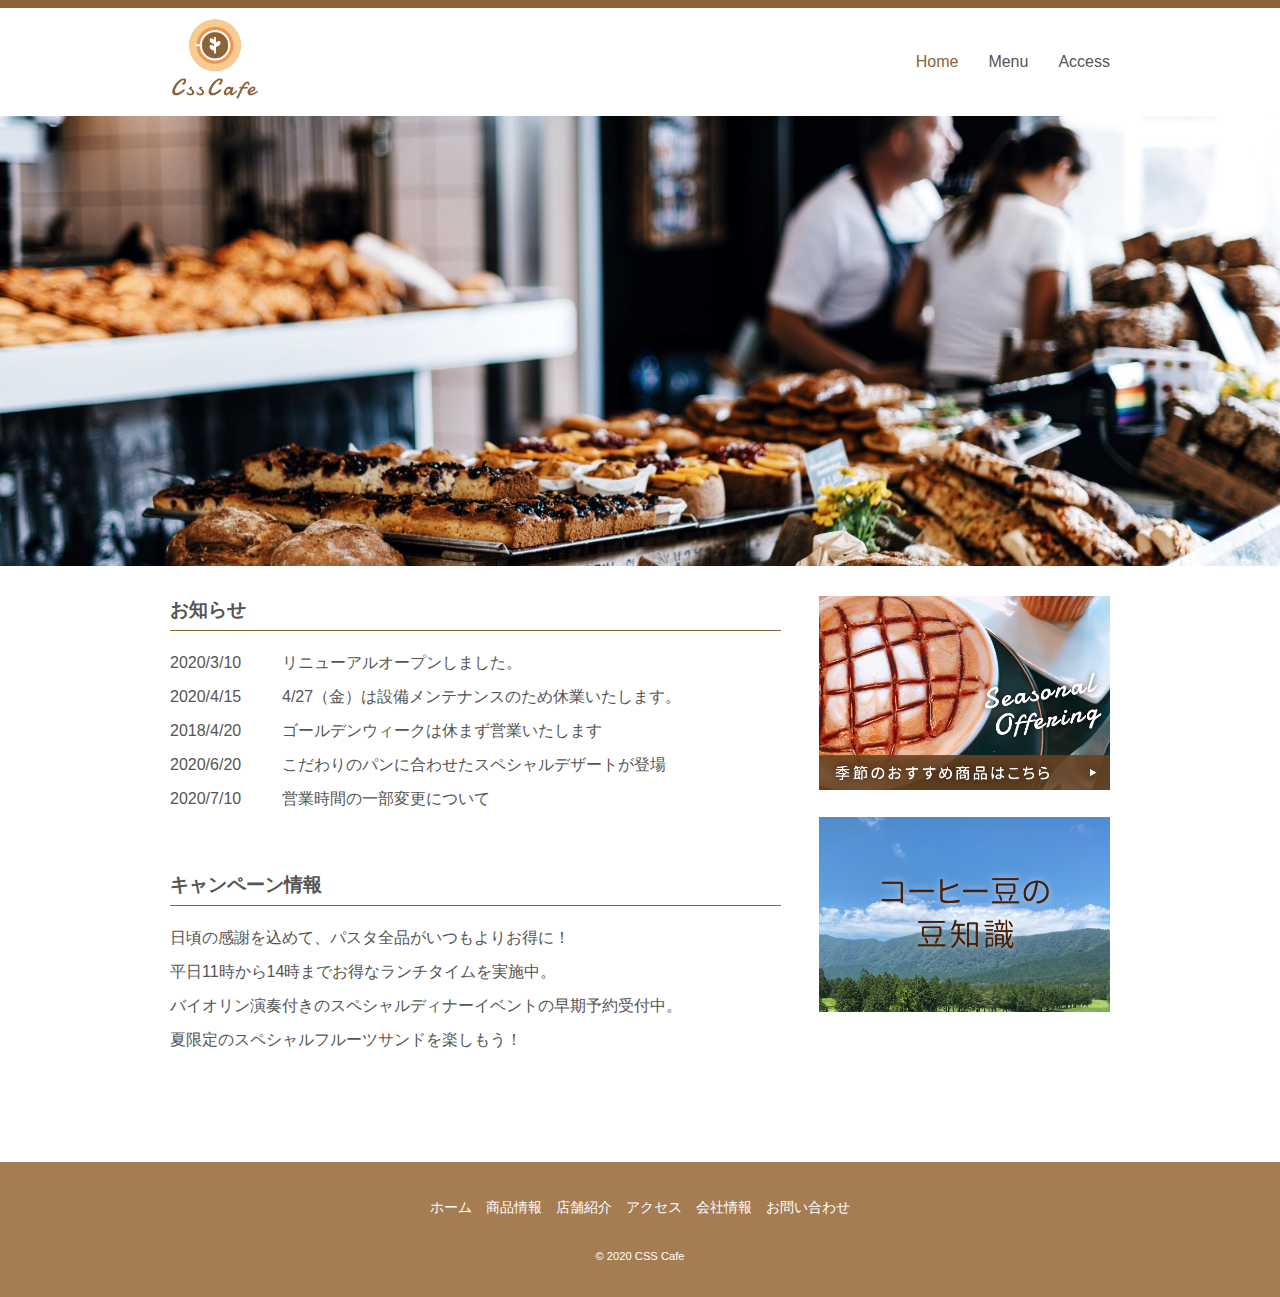
<file: csscafe/index.html>
<!DOCTYPE html>
<html lang="ja">
<head>
  <meta charset="UTF-8">
  <meta name="viewport" content="width=device-width, initial-scale=1">
  <meta name="description" content="CSS Cafeの公式ウェブサイトです。商品情報、店舗紹介、アクセス、会社情報など">
  <title>CSS Cafe</title>
  <link rel="stylesheet" href="css/html5reset-1.6.1.css">
  <link rel="stylesheet" href="css/base.css">
</head>
<body id="home">
  <!-- header begin -->
  <header id="top">
    <div class="header_content wrapper">
      <h1><img class="header_logo" src="images/logo.png" alt="CSS Cafe"></h1>
      <nav>
        <ul>
          <li class="current"><a href="index.html">Home</a></li>
          <li><a href="#">Menu</a></li>
          <li><a href="#">Access</a></li>
        </ul>
      </nav>
    </div>
    <div id="main_image"></div>
  </header>
  <!-- header end -->
  <!-- contents begin -->
  <div class="contents wrapper">
    <!-- main begin -->
    <main id="main_content">
      <section id="info">
        <h2>お知らせ</h2>
        <dl>
          <dt>2020/3/10</dt>
          <dd>リニューアルオープンしました。</dd>
          <dt>2020/4/15</dt>
          <dd>4/27（金）は設備メンテナンスのため休業いたします。</dd>
          <dt>2018/4/20</dt>
          <dd>ゴールデンウィークは休まず営業いたします</dd>
          <dt>2020/6/20</dt>
          <dd>こだわりのパンに合わせたスペシャルデザートが登場</dd>
          <dt>2020/7/10</dt>
          <dd>営業時間の一部変更について</dd>
        </dl>
      </section>
      <section id="campaign">
      <h2>キャンペーン情報</h2>
      <ul>
        <li>日頃の感謝を込めて、パスタ全品がいつもよりお得に！</li>
        <li>平日11時から14時までお得なランチタイムを実施中。</li>
        <li>バイオリン演奏付きのスペシャルディナーイベントの早期予約受付中。</li>
        <li>夏限定のスペシャルフルーツサンドを楽しもう！</li>
      </ul>
      </section>
    </main>
    <!-- main end -->
    <!-- sidebar begin -->
    <aside id="sidebar">
      <ul>
        <li>
          <a href="#">
            <img src="images/banner01.png" alt="季節のおすすめ商品はこちら">
          </a>
        </li>
        <li>
          <a href="#">
            <img src="images/banner02.png" alt="コーヒー豆の豆知識">
          </a>
        </li>
      </ul>
    </aside>
    <!-- sidebar end -->
  </div>
  <!-- contents end -->
  <!-- footer begin -->
  <footer>
    <ul>
      <li><a href="index.html">ホーム</a></li>
      <li><a href="#">商品情報</a></li>
      <li><a href="#">店舗紹介</a></li>
      <li><a href="#">アクセス</a></li>
      <li><a href="#">会社情報</a></li>
      <li><a href="#">お問い合わせ</a></li>
    </ul>
    <small>&copy; 2020 CSS Cafe</small>
  </footer>
  <!-- footer end -->

</body>
</html>
</file>
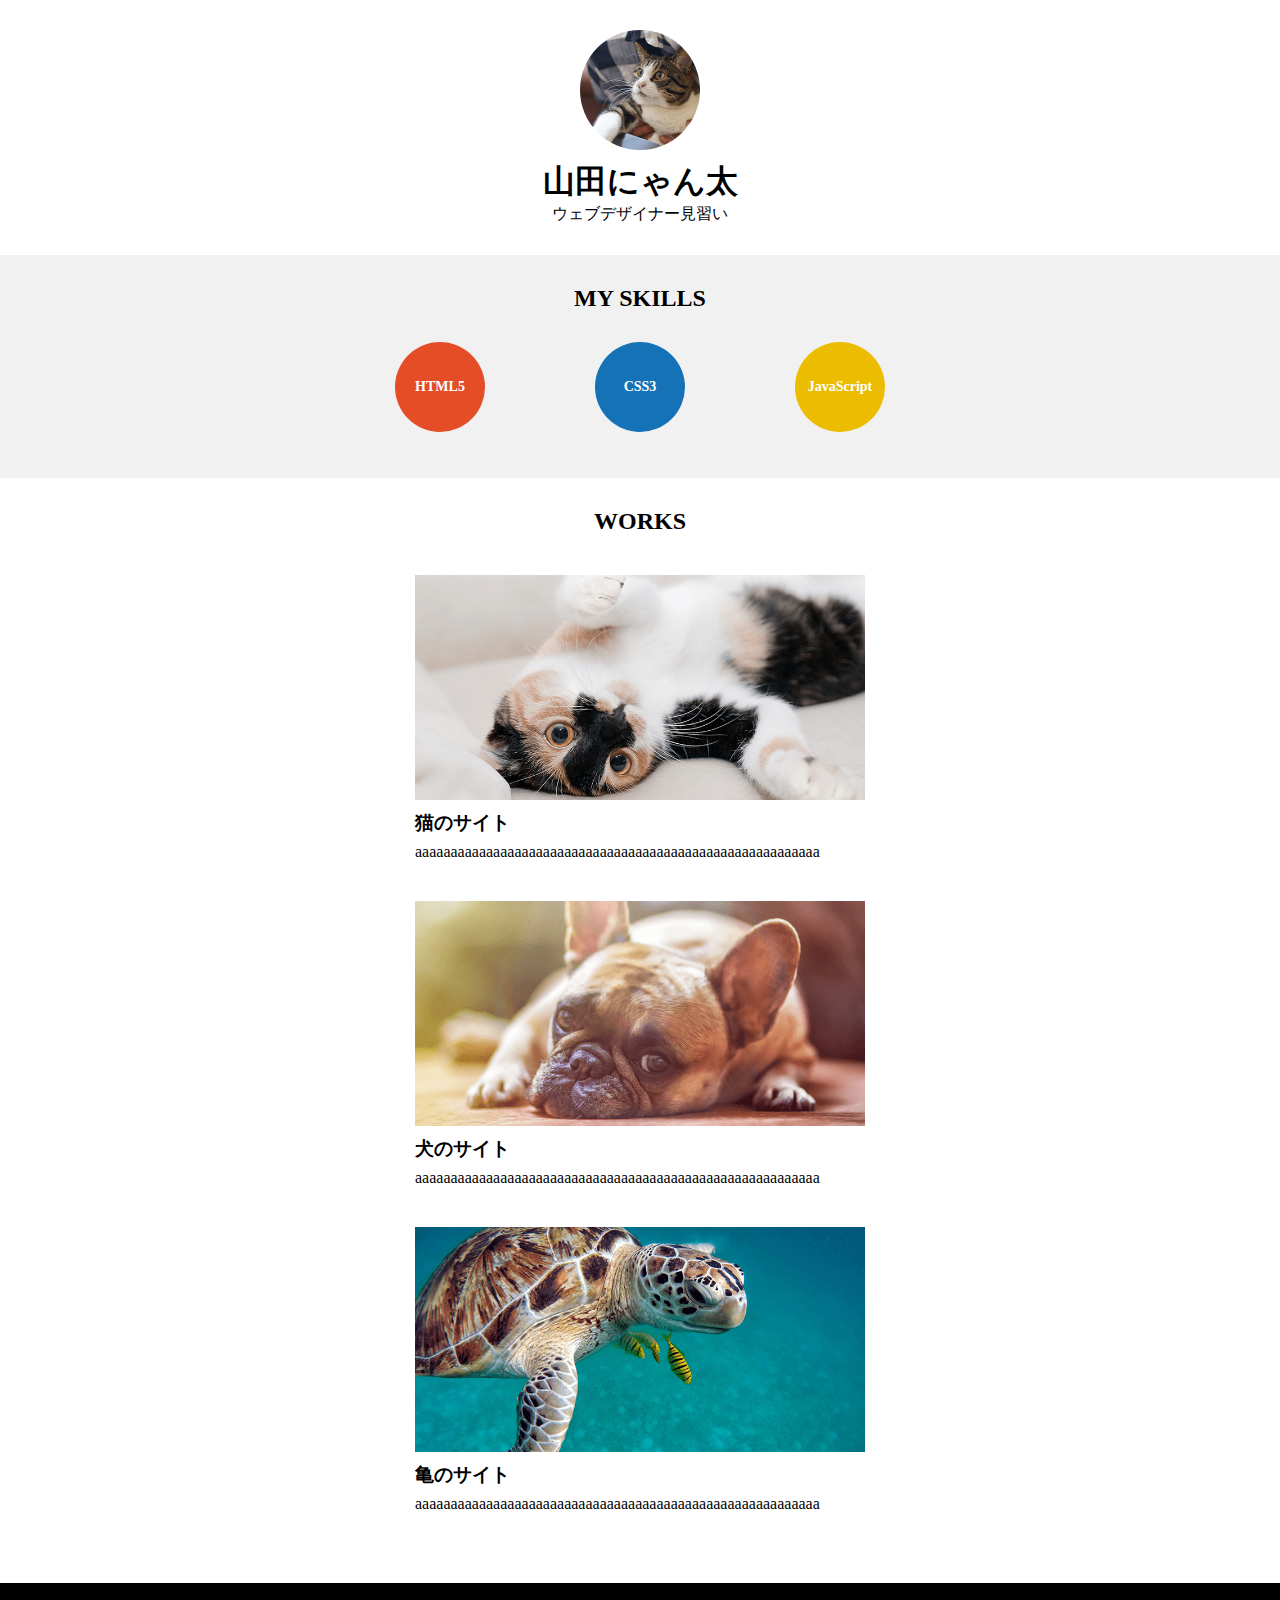
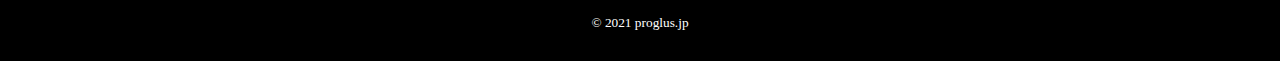
<file: portfplio/index.html>
<!DOCTYPE html>
<html lang="ja">
<head>
  <meta charset="utf-8">
  <meta http-equiv="X-UA-Compatible" content="IE=edge">
  <meta name="viewport" content="width=device-width, initial-scale=1.0">
  <title>山田にゃん太のポートフォリオサイト</title>
  <meta name="description" content="山田にゃん太のポートフォリオサイト">
  <link rel="stylesheet" href="css/style.css">
</head>
<body>
  <header class="wrapper">
    <img class="photo" src="images/photo.png" alt="写真アイコン">
    <h1>山田にゃん太</h1>
    <p>ウェブデザイナー見習い</p>
  </header>
  <main>
    <section class="myskills">
      <div class="wrapper">
        <h2>MY SKILLS</h2>
        <ul>
          <li class="skill_html5">HTML5</li>
          <li class="skill_css3">CSS3</li>
          <li class="skill_javascript">JavaScript</li>
        </ul>
      </div>
    </section>
    <section class="wrapper">
      <h2>WORKS</h2>
      <div class="works_box">
        <img class="works_image" src="images/cat.png" alt="猫のサイト">
        <h3>猫のサイト</h3>
        <p>aaaaaaaaaaaaaaaaaaaaaaaaaaaaaaaaaaaaaaaaaaaaaaaaaaaaaaaaa</p>
      </div>
      <div class="works_box">
        <img class="works_image" src="images/dog.png" alt="犬のサイト">
        <h3>犬のサイト</h3>
        <p>aaaaaaaaaaaaaaaaaaaaaaaaaaaaaaaaaaaaaaaaaaaaaaaaaaaaaaaaa</p>
      </div>
      <div class="works_box">
        <img class="works_image" src="images/turtle.png" alt="亀のサイト">
        <h3>亀のサイト</h3>
        <p>aaaaaaaaaaaaaaaaaaaaaaaaaaaaaaaaaaaaaaaaaaaaaaaaaaaaaaaaa</p>
      </div>
    </section>
  </main>
  <footer>
    <div class="wrapper">
      <p><small>&copy; 2021 proglus.jp</small></p>
    </div>
  </footer>
</body>
</html>
</file>
<file: csscafe/css/base.css>
@charset "utf-8";

/* common */
html {
  font-size: 100%;
}

body {
  font-family: "Hiragino Kaku Gothic proN", "メイリオ", sans-serif;
  color: #555;
  line-height: 1.5;
}

img {
  width: 100%;
}

.wrapper {
  max-width: 940px;
  margin: 0 auto;
  padding: 0 10px;
}

/* header */
header {
  border-top: 8px solid #8c6239;
}

.header_logo {
  width: 90px;
}

.header_content {
  display: flex;
  align-items: center;
  justify-content: space-between;
  margin: 10px auto;
}

header nav ul {
  display: flex;
}

header nav ul li {
  margin-left: 30px;
}

header nav ul li a {
  text-decoration: none;
  color: #555;
}

header nav ul li a:hover,
header nav ul li a:active,
header nav ul li.current a {
  color: #8c6239;
}

#main_image {
  width: 100%;
  height: 50vh;
  background-image: url(../images/cafe.jpg);
  background-repeat: no-repeat;
  background-position: center;
  background-size: cover;
}

/* contents */

.contents {
  display: flex;
  justify-content: space-between;
  margin-top: 30px;
}

#main_content {
  width: 65%;
}

#sidebar {
  width: 31%;
}

#home h2 {
  margin-bottom: 20px;
  padding-bottom: 5px;
  border-bottom: 1px solid #8c6239;
  font-size: 1.2rem;
}

#info dl {
  display: flex;
  flex-wrap: wrap;
  margin-bottom: 50px;
}

#info dt {
  width: 7em;
}

#info dd {
  width: calc(100% - 7em);
}

#info dt,
#info dd {
  margin-bottom: 10px;
}

#campaign ul li {
  margin-bottom: 10px;
  list-style-type: none;
}

#sidebar ul li {
  margin-bottom: 20px;
  list-style-type: none;
}

/* footer */

footer {
  margin-top: 100px;
  padding: 30px;
  text-align: center;
  color: #fff;
  background-color: #a67c52;
}

footer ul {
  margin-bottom: 20px;
  font-size: 0.9rem;
}

footer ul li {
  display: inline-block;
  margin: 5px;
}

footer ul li a {
  color: #fff;
}

footer ul li a:link {
  text-decoration: none;
}

footer ul li a:hover,
footer ul li a:active {
  opacity: .7;
}

small {
  font-size: 0.7rem;
}

/* responsive */

@media(max-width: 600px) {
  html {
    font-size: 87.5%;
  }

  .header_logo {
    width: 60px;
  }

  .contents {
    flex-direction: column;
    margin-top: 10px;
  }

  #main_content,
  #sidebar {
    width: 100%;
  }
}
</file>
<file: portfplio/css/style.css>
@charset "UTF-8";

/* common */
body {
  margin: 0;
}

img {
  vertical-align: bottom;
}

h1, h2, h3, p {
  margin: 0;
}

.wrapper {
  max-width: 600px;
  margin: 0 auto;
  padding: 30px 4%;
}

/* header */
header {
  text-align: center;
}

.photo {
  width: 120px;
  height: 120px;
  border-radius: 50%;
  margin-bottom: 10px;
}

/* main */
h2 {
  text-align: center;
}

.myskills {
  background-color: #f1f1f1;
}

.myskills ul {
  margin-top: 30px;
  list-style: none;
  padding: 0;
  display: flex;
  justify-content: space-around;
}

.skill_html5 {
  background-color: #e44d26;
}

.skill_css3 {
  background-color: #1572b6;
}

.skill_javascript {
  background-color: #ebbc00;
}

.myskills ul li {
  width: 90px;
  height: 90px;
  border-radius: 50%;
  display: flex;
  justify-content: center;
  align-items: center;
  color: #ffffff;
  font-size: 14px;
  font-weight: bold;
}

.works_box {
  max-width: 450px;
  margin: 40px auto;
}

.works_image {
  width: 100%;
  height: auto;
}

.works_box h3 {
  margin-top: 10px;
}

.works_box p {
  margin-top: 7px;
}

/* footer */
footer {
  background-color: #000000;
  color: #ffffff;
  text-align: center;
}
</file>
